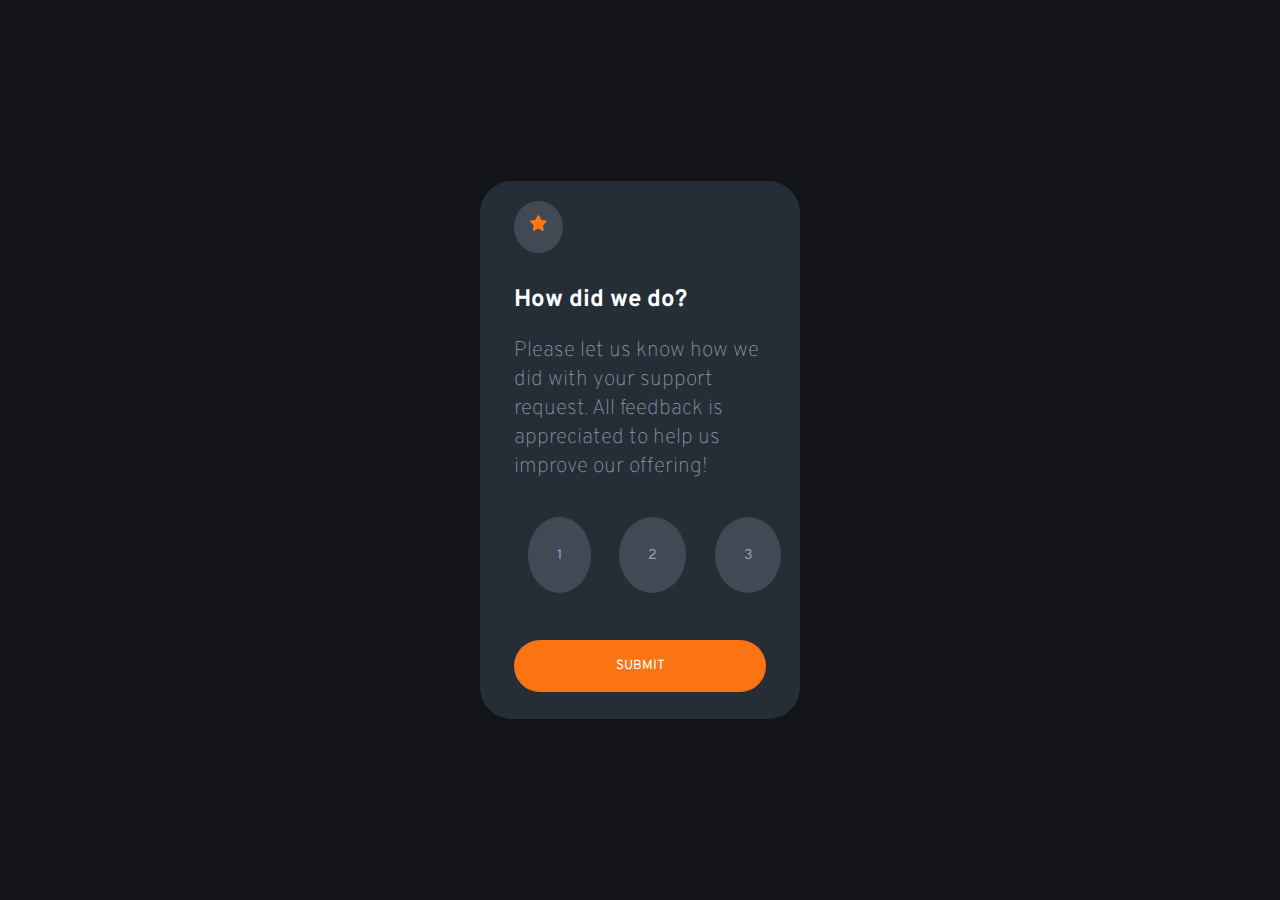
<file: index.html>
<!DOCTYPE html>
<html lang="en">
<head>
    <meta charset="UTF-8">
    <meta http-equiv="X-UA-Compatible" content="IE=edge">
    <meta name="viewport" content="width=device-width, initial-scale=1.0">
    <title>interactive rating component</title>
    <link rel="stylesheet" href="style.css">
    <link href="https://fonts.googleapis.com/css2?family=Overpass&display=swap" rel="stylesheet">

</head>
<body>
    <main id="main">
        <div class="star">
            <span><img src="images/icon-star.svg" alt="star"></span>
            
        </div>
        <div class="text">
            <h3>How did we do?</h3>
            <p>Please let us know how we did with your support request. All feedback is appreciated
               to help us improve our offering!
            </p>
        </div>
        <div id="numbers">
            <button class="button">1</button>
            <button class="button">2</button>
            <button class="button">3</button>
            <button class="button">4</button>
            <button class="button">5</button>
</div>

        <button id="btn">SUBMIT</button>
    </main>

    
        <div id="popUp">
            <img src="images/illustration-thank-you.svg" alt="thank you card">


            <p id="para">You selected </p>
            <h2>Thank you!</h2>
            <p>We appreciate you taking the time to give a rating. if you ever need more support, dont hesitate to get in touch!
            </p>
        </div>
<script src="main.js"></script>
</body>
</html>
</file>
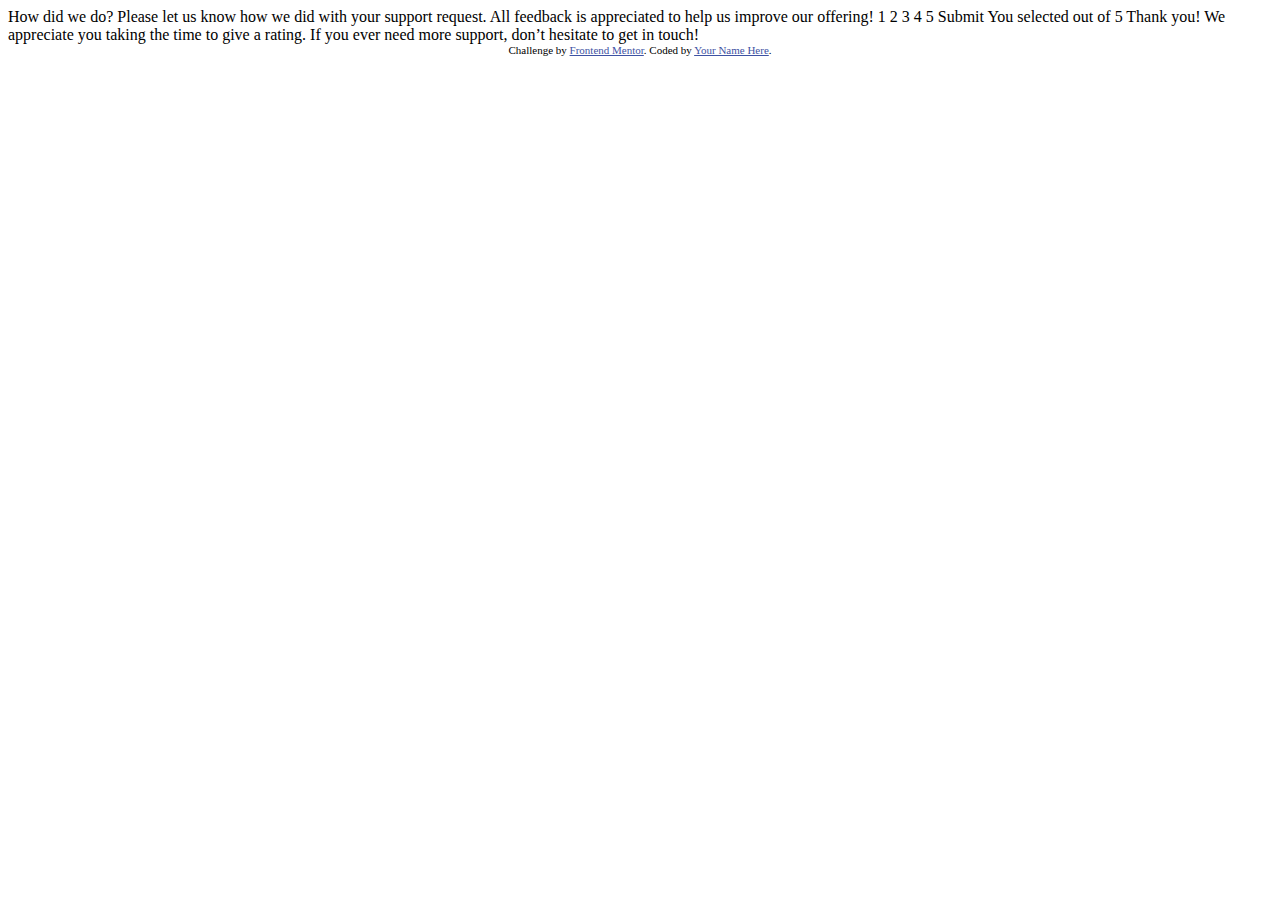
<file: images/index.html>
<!DOCTYPE html>
<html lang="en">
<head>
  <meta charset="UTF-8">
  <meta name="viewport" content="width=device-width, initial-scale=1.0"> <!-- displays site properly based on user's device -->

  <link rel="icon" type="image/png" sizes="32x32" href="./images/favicon-32x32.png">
  
  <title>Frontend Mentor | Interactive rating component</title>

  <!-- Feel free to remove these styles or customise in your own stylesheet 👍 -->
  <style>
    .attribution { font-size: 11px; text-align: center; }
    .attribution a { color: hsl(228, 45%, 44%); }
  </style>
</head>
<body>

  <!-- Rating state start -->

  How did we do?

  Please let us know how we did with your support request. All feedback is appreciated 
  to help us improve our offering!

  1 2 3 4 5

  Submit

  <!-- Rating state end -->

  <!-- Thank you state start -->

  You selected <!-- Add rating here --> out of 5

  Thank you!

  We appreciate you taking the time to give a rating. If you ever need more support, 
  don’t hesitate to get in touch!

  <!-- Thank you state end -->

  
  <div class="attribution">
    Challenge by <a href="https://www.frontendmentor.io?ref=challenge" target="_blank">Frontend Mentor</a>. 
    Coded by <a href="#">Your Name Here</a>.
  </div>
</body>
</html>
</file>
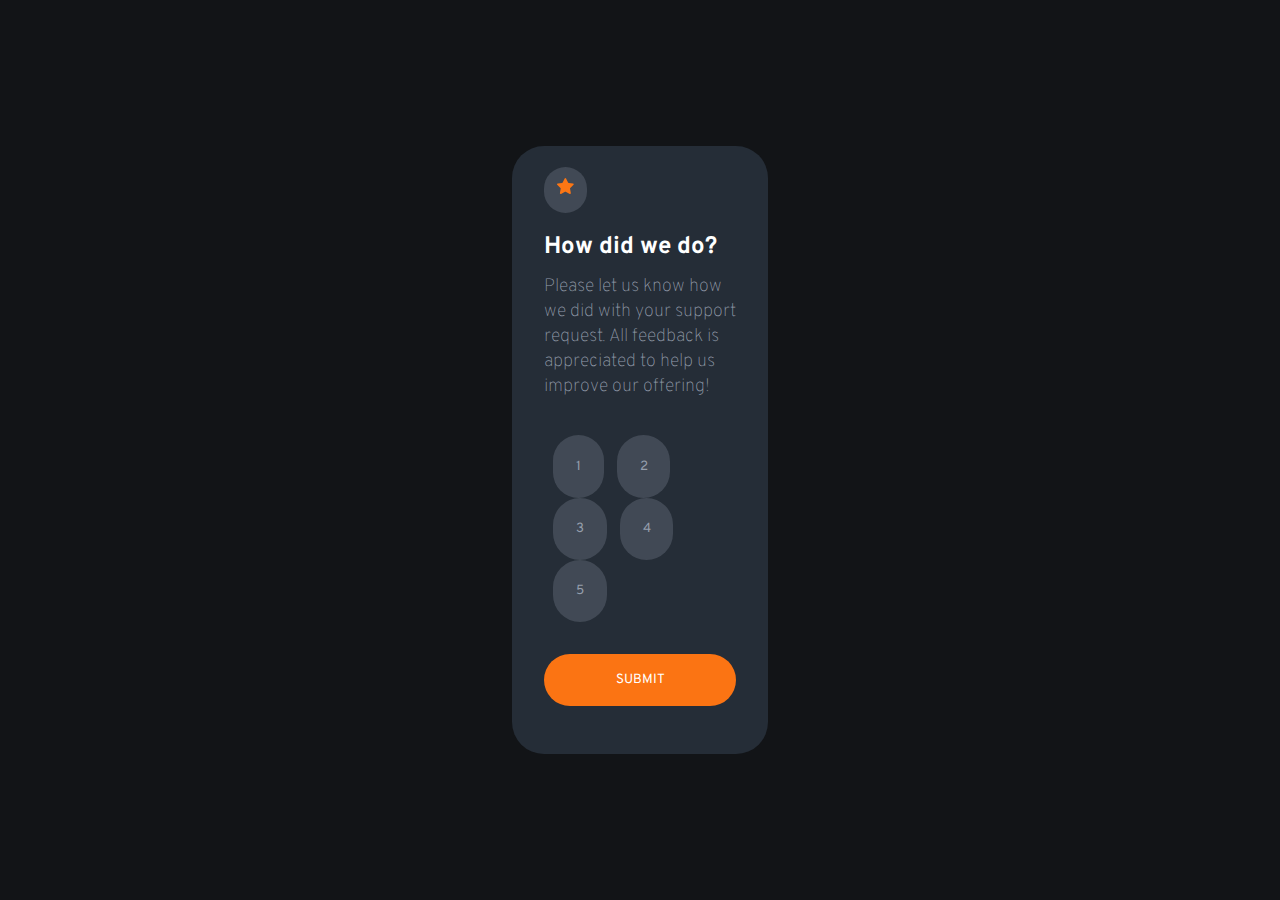
<file: interactive-rating-component-main/images/index.html>
<!DOCTYPE html>
<html lang="en">
<head>
    <meta charset="UTF-8">
    <meta http-equiv="X-UA-Compatible" content="IE=edge">
    <meta name="viewport" content="width=device-width, initial-scale=1.0">
    <title>interactive rating component</title>
    <link rel="stylesheet" href="style.css">
    <link href="https://fonts.googleapis.com/css2?family=Overpass&display=swap" rel="stylesheet">

</head>
<body>
    <main id="main">
        <div class="star">
            <span><img src="./icon-star.svg"></span>
            
        </div>
        <div class="text">
            <h3>How did we do?</h3>
            <p>Please let us know how we did with your support request. All feedback is appreciated
               to help us improve our offering!
            </p>
        </div>
        <div id="numbers">
            <button id="button">1</button>
            <button id="button">2</button>
            <button id="button">3</button>
            <button id="button">4</button>
            <button id="button">5</button>
</div>

        <button id="btn">SUBMIT</button>
    </main>

    
        <div id="popUp">
            <img src="./illustration-thank-you.svg">


            <p id="para">You selected </p>
            <h2>Thank you!</h2>
            <p>We appreciate you taking the time to give a rating. if you ever need more support, dont hesitate to get in touch!
            </p>
        </div>
        <script src="main.js"></script>

</body>
</html>
</file>
<file: style.css>
*{
    margin: 0;
    padding: 0;
    box-sizing: border-box;
    font-family: 'Overpass', sans-serif;}

body{
    background-color: hsl(216, 12%, 8%);
    color: white;
   display: flex;
   justify-content: center;
   align-items: center;
   height: 100vh;
}

main{
margin: auto;
max-width: 25%;
background-color: hsl(213, 19%, 18%);
padding: 2.1em;
padding-bottom: 1.7em;
border-radius: 2em;
overflow: hidden;
text-align: left;
display: block;
} 

.star{
    margin-bottom: 3em;

}

span{
    border:100%;
    padding: 1em;
    border-radius: 50%;
    background-color: hsla(217, 12%, 63%, 0.255);;
}

.text h3{
    margin-bottom: 0.9em;
    font-weight: 700;
    font-size: 1.5em;
}

.text p{
    margin-bottom: 1em;
    font-size: 21px;
color: hsl(217, 12%, 63%);
font-weight: 100;
line-height: 29px;
}

#numbers{
    margin-bottom: 2em;
}


#submit{
    background-color: hsl(25, 97%, 53%);
    /* width: 100rem; */
    padding: 1em;
    border-radius: 2em;
    border: none;
    color: white;
    font-size: 1em;
    margin-top: 1em;
}

 .button{
    background-color:hsla(217, 12%, 63%, 0.255);
    color: white;
   padding: 2em;
    border-style: none;
    color:hsl(217, 12%, 63%);
    font-size: 0.9em;
margin: 1em;
border-radius: 50%;

}

#numbers{
    display: flex;
    justify-content: space-between;

}
.button:hover{
    background-color:  hsl(217, 12%, 63%);
    color: white;
    cursor: pointer;
}

#btn{
    background-color:hsla(217, 12%, 63%, 0.255);
    color: white;
    border-radius: 9em;
    padding: 1.3em;
    border-style: none;
    width: 100%;
    background-color:  hsl(25, 97%, 53%);
}

#btn:hover{
    background-color: hsl(0, 0%, 100%);
    cursor: pointer;
    color:hsl(25, 97%, 53%);
}

#popUp{
    margin: auto;
    width: 20%;
    background-color: hsl(213, 19%, 18%);
    padding: 2em;
    border-radius: 2em;
    overflow: hidden;
    text-align: center;
    font-family: 'Overpass', sans-serif;
    display: none;
    } 
    
    #popUp #para{
        color:rgb(255, 176, 29);
        border-radius: 130em;
        padding: 0.8em;
        margin-top: 2em;
        margin-bottom: 2em;
        margin-left: 1.9em;
        width: 80%;
        background-color:hsla(240, 10%, 55%, 0.182);
       font-size: 20px;
       font-weight: bold;
    }

    h2{
        padding-bottom: 0.5em;
    }

    #popUp p{
        padding-bottom: 1em;
        font-size: 16.3px;
        font-weight: 100;
        color: hsl(217, 12%, 63%);
        line-height: 18px;



    }

    @media (max-width: 970px){
        body{
            align-items: center;

        }

        main{
            border-radius: 1em;
            min-width: 90%;

        }

        
 .button{
    background-color:hsla(217, 12%, 63%, 0.255);
    color: white;
    border:30em;
    padding: 1.1em;
    border-style: none;
    margin-left: 0.1em;
    margin-bottom: 0;
    color:hsl(217, 12%, 63%);
}
.text p{
    font-size: 13px;
    line-height: 24px;
    margin-bottom: 0.3em;
    font-weight: 100;
}
#popUp{
    margin: auto;
    width: 90%;
    background-color: hsl(213, 19%, 18%);
    padding: 2em;
    border-radius: 1em;
    overflow: hidden;
    text-align: center;
    font-family: 'Overpass', sans-serif;
    display: none;
    } 
    #numbers{
        min-width: 100%;
    
    }
    #popUp p{
        color: hsl(217, 12%, 63%);
        font-size: 12.4px;
        line-height: 18px;

    }

    #popUp #para{
        color:rgb(255, 176, 29);
        background-color:hsla(240, 10%, 55%, 0.182);
        margin-bottom: 1.6em;
        padding: 0.5em;
        width: 75%;
        font-size: 15px;
      

    }


    .button:hover{
        background-color:  hsl(217, 12%, 63%);
        color: white;
    }
#btn{
    padding: 1.2em;
    margin-bottom: 0;
    width: 100%;
}
    
}
</file>
<file: interactive-rating-component-main/images/style.css>
*{
    margin: 0;
    padding: 0;
    box-sizing: border-box;
    font-family: 'Overpass', sans-serif;}

body{
    background-color: hsl(216, 12%, 8%);
    color: white;
   display: flex;
   justify-content: center;
   align-items: center;
   height: 100vh;
}

main{
margin: auto;
width: 20%;
background-color: hsl(213, 19%, 18%);
padding: 2em;
padding-bottom: 3em;
border-radius: 2em;
overflow: hidden;
text-align: left;
display: block;
} 

.star{
    margin-bottom: 2em;

}

span{
    border-radius: 3em;
    padding: 0.8em;
    background-color: hsla(217, 12%, 63%, 0.255);;
}

.text h3{
    margin-bottom: 0.5em;
    font-weight: 700;
    font-size: 1.5em;
}

.text p{
    margin-bottom: 2em;
    font-size: 18px;
color: hsl(217, 12%, 63%);
font-weight: 100;
line-height: 25px;
}

#numbers{
    margin-bottom: 2em;
}


#submit{
    background-color: hsl(25, 97%, 53%);
    width: 100%;
    padding: 1em;
    border-radius: 2em;
    border: none;
    color: white;
    font-size: 1em;
    margin-top: 1em;
}

 #button{
    background-color:hsla(217, 12%, 63%, 0.255);
    color: white;
    border-radius: 9em;
    padding: 1.7em;
    border-style: none;
    color:hsl(217, 12%, 63%);
    margin-left: 0.7em;

}
#button:hover{
    background-color:  hsl(217, 12%, 63%);
    color: white;
    cursor: pointer;
}

#btn{
    background-color:hsla(217, 12%, 63%, 0.255);
    color: white;
    border-radius: 9em;
    padding: 1.3em;
    border-style: none;
    width: 100%;
    background-color:  hsl(25, 97%, 53%);
}

#btn:hover{
    background-color: hsl(0, 0%, 100%);
    cursor: pointer;
    color:hsl(25, 97%, 53%);
}

#popUp{
    margin: auto;
    width: 20%;
    background-color: hsl(213, 19%, 18%);
    padding: 2em;
    border-radius: 2em;
    overflow: hidden;
    text-align: center;
    font-family: 'Overpass', sans-serif;
    display: none;
    } 
    
    #popUp #para{
        color:rgb(255, 176, 29);
        border-radius: 130em;
        padding: 0.8em;
        margin-top: 2em;
        margin-bottom: 2em;
        margin-left: 1.9em;
        width: 80%;
        background-color:hsla(240, 10%, 55%, 0.182);
       font-size: 20px;
       font-weight: bold;
    }

    h2{
        padding-bottom: 0.5em;
    }

    #popUp p{
        padding-bottom: 1em;
        font-size: 16.3px;
        font-weight: 100;
        color: hsl(217, 12%, 63%);
        line-height: 18px;



    }

    @media (max-width: 375px){
        body{
            height: 100vh;
            align-items: center;

        }

        main{
            width: 90%;
            border-radius: 1em;
        }

        
 #button{
    background-color:hsla(217, 12%, 63%, 0.255);
    color: white;
    border-radius: 9em;
    padding: 1.3em;
    border-style: none;
    margin-left: 0.3em;
    color:hsl(217, 12%, 63%);
}
.text p{
    font-size: 13.7px;
    line-height: 18px;
}
#popUp{
    margin: auto;
    width: 90%;
    background-color: hsl(213, 19%, 18%);
    padding: 2em;
    border-radius: 1em;
    overflow: hidden;
    text-align: center;
    font-family: 'Overpass', sans-serif;
    display: none;
    } 

    #popUp p{
        color: hsl(217, 12%, 63%);
        font-size: 12.4px;
        line-height: 18px;

    }

    #popUp #para{
        color:rgb(255, 176, 29);
        background-color:hsla(240, 10%, 55%, 0.182);
        margin-bottom: 1.6em;
        padding: 0.5em;
        width: 75%;
        font-size: 15px;
      

    }


    #button:hover{
        background-color:  hsl(217, 12%, 63%);
        color: white;
    }
#btn{
    padding: 1em;
}
    
}
</file>
